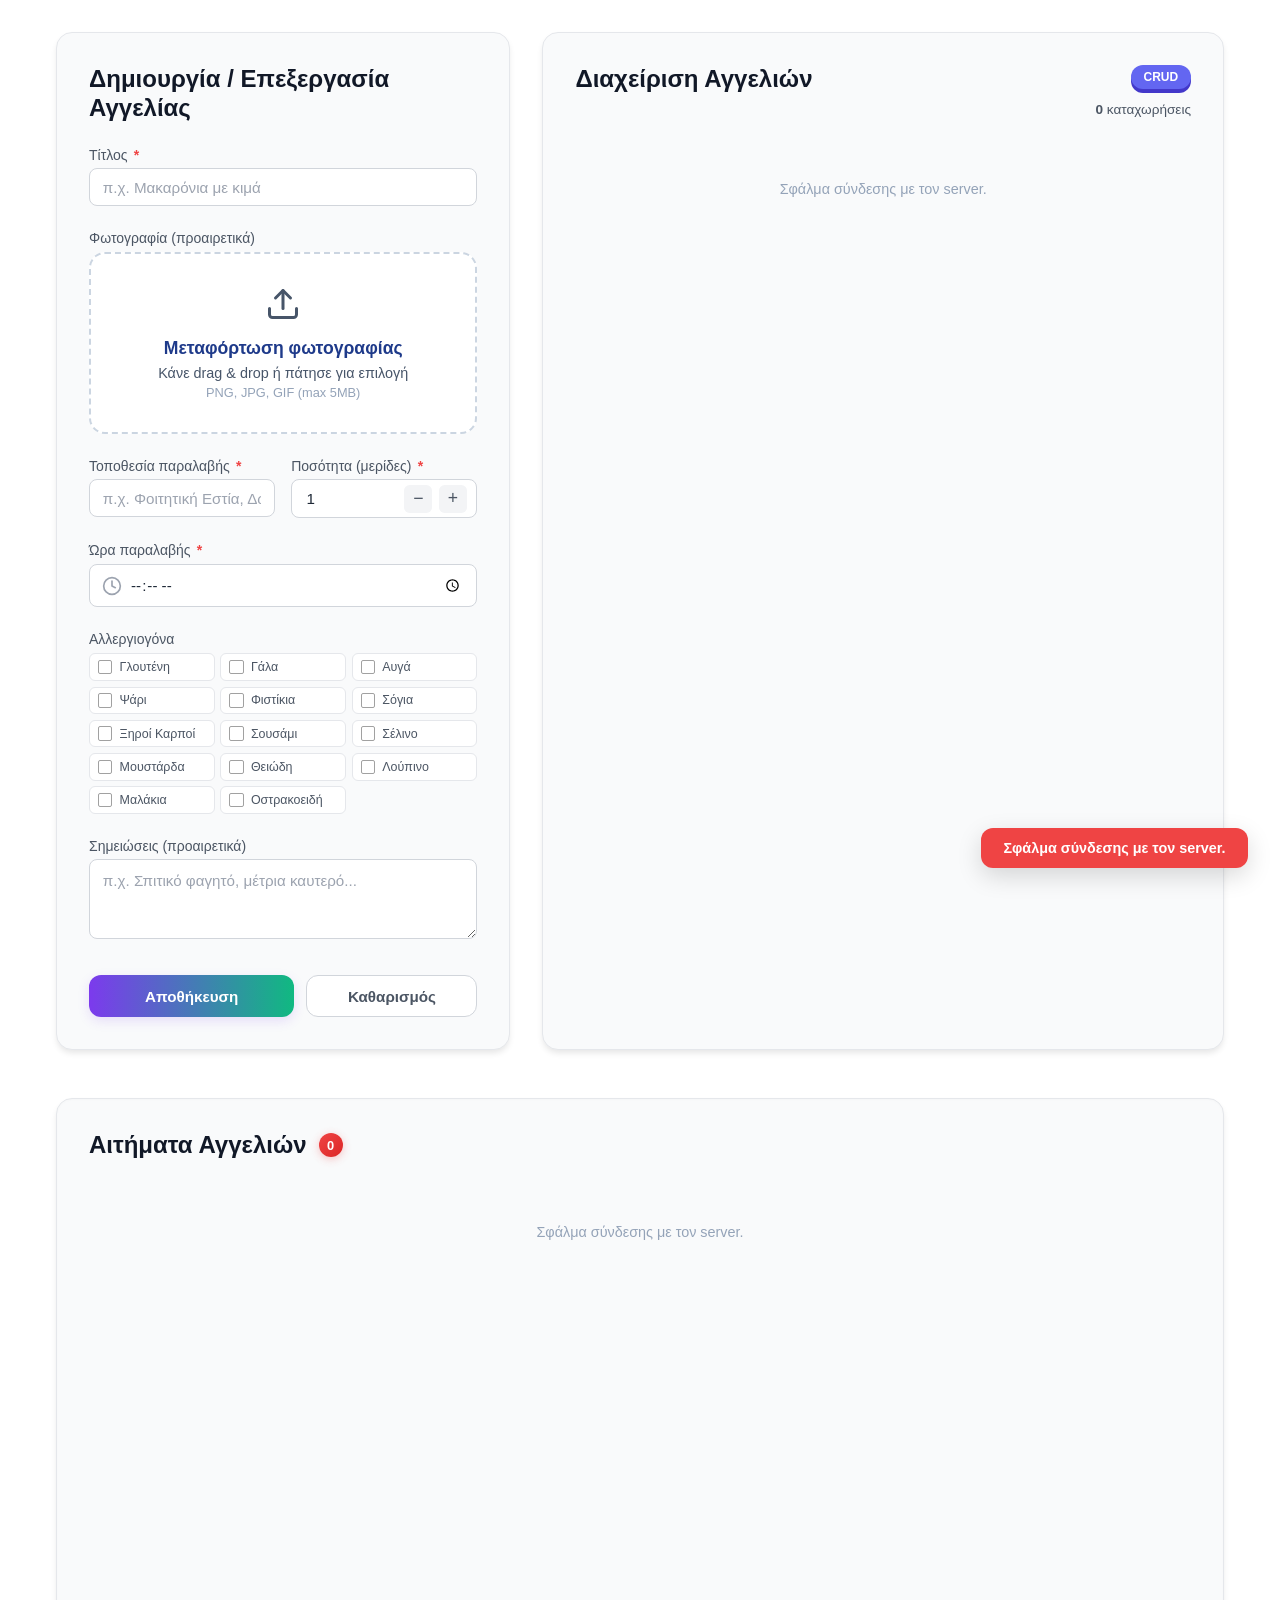
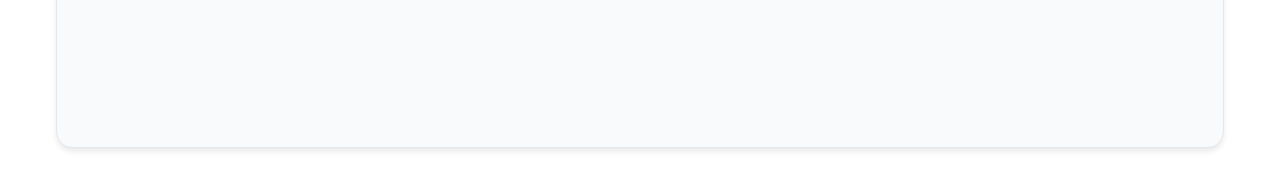
<file: s.html>
<!DOCTYPE html>
<html lang="el">
<head>
    <meta charset="UTF-8">
    <meta name="viewport" content="width=device-width, initial-scale=1.0">
    <title>UniBite – Πίνακας Μάγειρα</title>
    <link rel="stylesheet" href="s.css">
</head>
<body>

    <div class="main-container">

        <div class="panel form-panel">
            <div class="panel-header">
                <h2 class="panel-title" id="panelTitle">Δημιουργία / Επεξεργασία<br>Αγγελίας</h2>
            </div>

            <form id="listingForm" novalidate>
                <div class="form-group">
                    <label class="label" for="titleInput">Τίτλος <span class="required-star">*</span></label>
                    <input type="text" id="titleInput" name="title" class="input" placeholder="π.χ. Μακαρόνια με κιμά" maxlength="150" required>
                </div>

                <div class="form-group">
                    <label class="label" id="uploadLabel">Φωτογραφία (προαιρετικά)</label>
                    <div class="upload-box" id="uploadBox" role="button" tabindex="0" aria-labelledby="uploadLabel">
                        <svg class="upload-icon" viewBox="0 0 24 24" fill="none" stroke="currentColor" stroke-width="2" stroke-linecap="round" stroke-linejoin="round">
                            <path d="M21 15v4a2 2 0 0 1-2 2H5a2 2 0 0 1-2-2v-4" />
                            <polyline points="17 8 12 3 7 8" />
                            <line x1="12" y1="3" x2="12" y2="15" />
                        </svg>
                        <div class="upload-title">Μεταφόρτωση φωτογραφίας</div>
                        <div class="upload-text">Κάνε drag &amp; drop ή πάτησε για επιλογή</div>
                        <div class="upload-hint">PNG, JPG, GIF (max 5MB)</div>
                    </div>
                </div>

                <div class="row-2">
                    <div class="form-group">
                        <label class="label" for="locationInput">Τοποθεσία παραλαβής <span class="required-star">*</span></label>
                        <input type="text" id="locationInput" name="pickup_location" class="input" placeholder="π.χ. Φοιτητική Εστία, Δωμάτιο 12" maxlength="255" required>
                    </div>

                    <div class="form-group">
                        <label class="label" id="portionsLabel">Ποσότητα (μερίδες) <span class="required-star">*</span></label>
                        <div class="counter-container" role="group" aria-labelledby="portionsLabel">
                            <span class="counter-value" id="counterValue" aria-live="polite">1</span>
                            <div class="counter-btn-group">
                                <button type="button" class="counter-btn" id="counterMinus" aria-label="Μείωση μερίδων">−</button>
                                <button type="button" class="counter-btn" id="counterPlus" aria-label="Αύξηση μερίδων">+</button>
                            </div>
                        </div>
                    </div>
                </div>

                <div class="form-group">
                    <label class="label" for="timeInput">Ώρα παραλαβής <span class="required-star">*</span></label>
                    <div class="time-container">
                        <svg class="time-icon" viewBox="0 0 24 24" fill="none" stroke="currentColor" stroke-width="2" stroke-linecap="round" stroke-linejoin="round">
                            <circle cx="12" cy="12" r="10"></circle>
                            <polyline points="12 6 12 12 16 14"></polyline>
                        </svg>
                        <input type="time" id="timeInput" name="pickup_time" class="input input-with-icon" required>
                    </div>
                </div>

                <div class="form-group">
                    <label class="label" id="allergensLabel">Αλλεργιογόνα</label>
                    <div class="allergens-grid" role="group" aria-labelledby="allergensLabel">
                        <label class="allergen-item"><input type="checkbox" name="allergens" value="gluten"> Γλουτένη</label>
                        <label class="allergen-item"><input type="checkbox" name="allergens" value="milk"> Γάλα</label>
                        <label class="allergen-item"><input type="checkbox" name="allergens" value="eggs"> Αυγά</label>
                        <label class="allergen-item"><input type="checkbox" name="allergens" value="fish"> Ψάρι</label>
                        <label class="allergen-item"><input type="checkbox" name="allergens" value="peanuts"> Φιστίκια</label>
                        <label class="allergen-item"><input type="checkbox" name="allergens" value="soybeans"> Σόγια</label>
                        <label class="allergen-item"><input type="checkbox" name="allergens" value="tree-nuts"> Ξηροί Καρποί</label>
                        <label class="allergen-item"><input type="checkbox" name="allergens" value="sesame"> Σουσάμι</label>
                        <label class="allergen-item"><input type="checkbox" name="allergens" value="celery"> Σέλινο</label>
                        <label class="allergen-item"><input type="checkbox" name="allergens" value="mustard"> Μουστάρδα</label>
                        <label class="allergen-item"><input type="checkbox" name="allergens" value="sulfites"> Θειώδη</label>
                        <label class="allergen-item"><input type="checkbox" name="allergens" value="lupin"> Λούπινο</label>
                        <label class="allergen-item"><input type="checkbox" name="allergens" value="molluscs"> Μαλάκια</label>
                        <label class="allergen-item"><input type="checkbox" name="allergens" value="crustaceans"> Οστρακοειδή</label>
                    </div>
                </div>

                <div class="form-group">
                    <label class="label" for="notesInput">Σημειώσεις (προαιρετικά)</label>
                    <textarea id="notesInput" name="description" class="input" maxlength="1000" placeholder="π.χ. Σπιτικό φαγητό, μέτρια καυτερό..."></textarea>
                </div>

                <div class="action-buttons">
                    <button type="submit" class="btn btn-save" id="saveBtn">Αποθήκευση</button>
                    <button type="button" class="btn btn-clear" id="clearBtn">Καθαρισμός</button>
                </div>
            </form>
        </div>

        <div class="panel listing-panel" id="listingPanel">
            <div class="listing-header-row">
                <h2 class="panel-title">Διαχείριση Αγγελιών</h2>
                <div class="header-right">
                    <span class="crud-badge">CRUD</span>
                    <div class="counter-text" id="listingCounterText"><strong>0</strong> καταχωρήσεις</div>
                </div>
            </div>

            <div class="panel-loading" id="listingsLoading">
                <div class="spinner" aria-hidden="true"></div>
                <span>Φόρτωση αγγελιών…</span>
            </div>
        </div>

        <div class="panel requests-panel" id="requestsPanel">
            <div class="requests-header">
                <h2 class="panel-title">Αιτήματα Αγγελιών</h2>
                <div class="requests-badge" id="requestsBadge">0</div>
            </div>

            <div class="requests-list" id="requestsList">
                <div class="panel-loading">
                    <div class="spinner" aria-hidden="true"></div>
                    <span>Φόρτωση αιτημάτων…</span>
                </div>
            </div>

            <a href="#" class="view-all-link" id="viewAllLink" style="display:none">Δες όλα τα αιτήματα →</a>
        </div>

    </div>

<script src="s.js"></script>
</body>
</html>
</file>
<file: s.css>
/* Reset and General Setup */
* {
    margin: 0;
    padding: 0;
    box-sizing: border-box;
}

body {
    font-family: -apple-system, BlinkMacSystemFont, "Segoe UI", Roboto, Helvetica, Arial, sans-serif, "Apple Color Emoji", "Segoe UI Emoji", "Segoe UI Symbol";
    background-color: #ffffff;
    color: #111827;
}

/* Main Layout */
.main-container {
    max-width: 1200px;
    margin: 2rem auto;
    display: grid;
    grid-template-columns: 1fr 1.5fr;
    gap: 2rem;
    padding: 0 1rem;
}

/* Panels */
.panel {
    background-color: #f9fafb;
    border: 1px solid #e5e7eb;
    border-radius: 1rem;
    padding: 2rem;
    box-shadow: 0 4px 6px -1px rgba(0, 0, 0, 0.1);
    min-height: 650px;
}

.panel-header {
    display: flex;
    justify-content: space-between;
    align-items: start;
    margin-bottom: 1.5rem;
}

.panel-title {
    font-size: 1.5rem;
    font-weight: 700;
    color: #111827;
    line-height: 1.2;
}

/* Form Elements */
.form-group {
    margin-bottom: 1.5rem;
}

.label {
    display: block;
    font-size: 0.875rem;
    color: #4b5563;
    margin-bottom: 0.35rem;
    font-weight: 500;
}

.input {
    width: 100%;
    border: 1px solid #d1d5db;
    border-radius: 0.5rem;
    background-color: #ffffff;
    padding: 0.6rem 0.8rem;
    color: #1f2937;
    font-size: 0.95rem;
    font-family: inherit;
}

.input:focus {
    outline: none;
    border-color: #7c3aed;
    box-shadow: 0 0 0 3px rgba(124, 58, 237, 0.1);
}

.input::placeholder {
    color: #9ca3af;
}

textarea.input {
    resize: vertical;
    min-height: 80px;
    line-height: 1.4;
}

.row-2 {
    display: grid;
    grid-template-columns: 1fr 1fr;
    gap: 1rem;
}

/* Upload Component */
.upload-box {
    border: 2px dashed #cbd5e1;
    background-color: #ffffff;
    border-radius: 1rem;
    padding: 2rem;
    text-align: center;
    cursor: pointer;
    transition: all 0.2s ease;
}

.upload-box:hover {
    border-color: #7c3aed;
    background-color: #f5f3ff;
}

.upload-icon {
    width: 36px;
    height: 36px;
    color: #475569;
    margin-bottom: 0.75rem;
    transition: color 0.2s ease;
}

.upload-box:hover .upload-icon {
    color: #7c3aed;
}

.upload-title {
    font-size: 1.1rem;
    font-weight: 700;
    color: #1e3a8a;
    margin-bottom: 0.35rem;
    transition: color 0.2s ease;
}

.upload-box:hover .upload-title {
    color: #6d28d9;
}

.upload-text {
    font-size: 0.9rem;
    color: #475569;
    margin-bottom: 0.25rem;
}

.upload-hint {
    font-size: 0.8rem;
    color: #94a3b8;
}

/* Custom Quantity Counter & Required Star */
.required-star {
    color: #ef4444;
    margin-left: 0.15rem;
    font-weight: bold;
}

.counter-container {
    display: flex;
    justify-content: space-between;
    align-items: center;
    width: 100%;
    border: 1px solid #d1d5db;
    border-radius: 0.5rem;
    background-color: #ffffff;
    padding: 0.4rem 0.6rem;
    height: 2.45rem;
}

.counter-value {
    font-size: 0.95rem;
    color: #1f2937;
    padding-left: 0.3rem;
    font-weight: 500;
    user-select: none;
}

.counter-btn-group {
    display: flex;
    gap: 0.4rem;
    flex-shrink: 0;
}

.counter-btn {
    width: 1.75rem;
    height: 1.75rem;
    background-color: #f3f4f6;
    border: none;
    border-radius: 0.35rem;
    color: #4b5563;
    font-size: 1.1rem;
    font-weight: 500;
    cursor: pointer;
    display: flex;
    align-items: center;
    justify-content: center;
    transition: background-color 0.15s;
    flex-shrink: 0;
}

.counter-btn:hover {
    background-color: #e5e7eb;
    color: #111827;
}

/* Time Picker Component */
.time-container {
    display: flex;
    align-items: center;
    position: relative;
    width: 100%;
}

.time-icon {
    position: absolute;
    left: 0.8rem;
    width: 1.25rem;
    height: 1.25rem;
    color: #9ca3af;
    pointer-events: none;
}

.input-with-icon {
    padding-left: 2.5rem;
}

/* Allergens & Checkboxes */
.allergens-grid {
    display: grid;
    grid-template-columns: repeat(3, 1fr);
    gap: 0.35rem;
    margin-top: 0.4rem;
}

.allergen-item {
    display: flex;
    align-items: center;
    gap: 0.45rem;
    padding: 0.35rem 0.5rem;
    border: 1px solid #e5e7eb;
    border-radius: 0.375rem;
    background-color: #ffffff;
    font-size: 0.78rem;
    color: #4b5563;
    cursor: pointer;
    transition: all 0.15s ease;
    user-select: none;
}

.allergen-item:hover {
    border-color: #cbd5e1;
    background-color: #f9fafb;
}

.allergen-item input[type="checkbox"] {
    appearance: none;
    -webkit-appearance: none;
    width: 0.9rem;
    height: 0.9rem;
    border: 1px solid #a1a1a1;
    border-radius: 2px;
    background-color: #ffffff;
    display: inline-flex;
    align-items: center;
    justify-content: center;
    cursor: pointer;
    transition: all 0.1s ease;
    position: relative;
    flex-shrink: 0;
}

.allergen-item input[type="checkbox"]:checked {
    background-color: #0078d4;
    border-color: #0078d4;
}

.allergen-item input[type="checkbox"]::after {
    content: '';
    position: absolute;
    width: 0.2rem;
    height: 0.4rem;
    border: solid white;
    border-width: 0 2px 2px 0;
    transform: rotate(45deg);
    opacity: 0;
    top: 1px;
    left: 4px;
    transition: opacity 0.1s ease;
}

.allergen-item input[type="checkbox"]:checked::after {
    opacity: 1;
}

.allergen-item:has(input:checked) {
    border-color: #cbd5e1;
    color: #111827;
    font-weight: 500;
}

/* Buttons */
.action-buttons {
    display: flex;
    gap: 0.75rem;
    margin-top: 2rem;
}

.btn {
    display: inline-flex;
    align-items: center;
    justify-content: center;
    padding: 0.7rem 1.5rem;
    font-size: 0.95rem;
    font-weight: 600;
    border-radius: 0.75rem;
    cursor: pointer;
    transition: all 0.2s ease;
    border: none;
    font-family: inherit;
}

.btn-save {
    background: linear-gradient(90deg, #7c3aed 0%, #10b981 100%);
    color: #ffffff;
    flex: 1.3;
    box-shadow: 0 4px 12px rgba(124, 58, 237, 0.15);
}

.btn-save:hover {
    opacity: 0.95;
    transform: translateY(-1px);
    box-shadow: 0 6px 16px rgba(124, 58, 237, 0.25);
}

.btn-save:active {
    transform: translateY(0);
}

.btn-clear {
    background-color: #ffffff;
    border: 1px solid #d1d5db;
    color: #4b5563;
    flex: 1;
}

.btn-clear:hover {
    background-color: #f3f4f6;
    border-color: #cbd5e1;
    color: #111827;
}

.btn-clear:active {
    background-color: #e5e7eb;
}


/* Listing Side */
.listing-header-row {
    display: flex;
    justify-content: space-between;
    align-items: flex-start;
    flex-wrap: wrap;
    gap: 10px;
    margin-bottom: 1.5rem;
}

.header-right {
    display: flex;
    flex-direction: column;
    align-items: flex-end;
    gap: 0.5rem;
}

.crud-badge {
    background-color: #6366f1;
    color: white;
    font-size: 0.75rem;
    padding: 0.3rem 0.8rem;
    border-radius: 800px;
    font-weight: 800;
    text-transform: uppercase;
    box-shadow: 0 4px 0 #4338ca;
    transition: all 0.1s ease;
    cursor: pointer;
}

.crud-badge:active {
    box-shadow: 0 0 0 #4338ca;
    transform: translateY(4px);
}

.counter-text {
    font-size: 0.85rem;
    color: #4b5563;
    width: 100%;
    margin-top: 5px;
    text-align: right;
    white-space: nowrap;
}

.listing-card {
    position: relative;
    display: flex;
    gap: 16px;
    background-color: #ffffff;
    border: 1px solid #e2e8f0;
    border-radius: 12px;
    padding: 16px;
    width: 100%;
    margin-bottom: 16px;
    padding-bottom: 24px;
    align-items: flex-start;
    transition: all 0.2s ease;
}

.thumbnail-container {
    display: flex;
    flex-direction: column;
    align-items: center;
    width: 96px;
    flex-shrink: 0;
}

.listing-card:hover {
    border-color: #cbd5e1;
    box-shadow: 0 4px 12px -1px rgba(0, 0, 0, 0.05);
}

.listing-card:has(.status-inactive):hover {
    background-color: #fffdf9;
    border-color: #ffe8ca;
    box-shadow: 0 4px 12px rgba(234, 88, 12, 0.08);
    transform: translateY(-2px);
    transition: all 0.3s ease;
}

.listing-thumbnail {
    width: 110px;
    height: 110px;
    border-radius: 8px;
    margin-bottom: 6px;
    background-color: #f1f5f9;
    display: flex;
    align-items: center;
    justify-content: center;
    color: #94a3b8;
    flex-shrink: 0;
    overflow: hidden;
    border: 1px solid #e2e8f0;
}

.listing-thumbnail img {
    width: 100%;
    height: 100%;
    object-fit: cover;
}

.listing-main {
    flex-grow: 1;
    min-width: 0;
    display: flex;
    flex-direction: column;
    gap: 0.25rem;
}

.listing-title-row {
    display: flex;
    justify-content: space-between;
    align-items: flex-start;
    gap: 16px;
    margin-bottom: 8px;
}

.listing-card-title {
    font-size: 1.1rem;
    font-weight: 600;
    color: #1e293b;
    margin: 0;
    line-height: 1.4;
    flex-grow: 1;
}

.status-badge {
    flex-shrink: 0;
    font-size: 0.8rem;
    font-weight: 600;
    padding: 4px 12px;
    border-radius: 12px;
}

.status-active {
    background-color: #dcfce7;
    color: #166534;
}

.status-completed {
    background-color: #f1f5f9;
    color: #475569;
}

.status-inactive {
    background-color: #fff7ed;
    color: #ea580c;
}

.listing-meta {
    display: flex;
    gap: 8px 12px;
    flex-wrap: wrap;
    font-size: 0.8rem;
    color: #64748b;
    margin: 0.2rem 0;
}

.meta-item {
    display: flex;
    align-items: center;
    gap: 6px;
    font-size: 0.85rem;
    color: #4b5563;
    white-space: nowrap;
}

.qty-row {
    flex-basis: 100%; 
    margin-top: 2px;
}

.meta-icon {
    width: 16px;
    height: 16px;
    stroke-width: 2;
    flex-shrink: 0;
}

.meta-qty {
    font-weight: 600;
    color: #1f2937;
}

.listing-tags {
    display: flex;
    gap: 6px;
    flex-wrap: wrap;
    margin-top: 0.5rem;
}

.tag-badge {
    font-size: 0.75rem;
    padding: 0.2rem 0.6rem;
    border-radius: 999px;
    background-color: #f3f4f6;
    color: #4b5563;
    border: 1px solid #e5e7eb;
}

.tag-more {
    background-color: #e5e7eb;
    font-weight: bold;
}

.listing-actions {
    display: flex;
    gap: 0.35rem;
}

.opt-btn {
    width: 32px;
    height: 32px;
    border-radius: 6px;
    border: 1px solid #e2e8f0;
    background-color: #ffffff;
    display: flex;
    align-items: center;
    justify-content: center;
    cursor: pointer;
    color: #64748b;
    transition: all 0.15s;
}

.opt-edit:hover {
    background-color: #eff6ff;
    color: #2563eb;
    border-color: #bfdbfe;
}

.opt-delete:hover {
    background-color: #fef2f2;
    color: #dc2626;
    border-color: #fecaca;
}

.opt-view-bottom {
    position: absolute;
    bottom: 16px;
    right: 16px;
}

.opt-btn svg {
    width: 16px;
    height: 16px;
    stroke-width: 2;
}

/* ── Loading / empty states for panels ─────────────────────── */
.panel-loading,
.panel-empty {
    color: #94a3b8;
    text-align: center;
    padding: 2.5rem 1rem;
    font-size: 0.9rem;
}

.panel-loading {
    display: flex;
    flex-direction: column;
    align-items: center;
    gap: 0.75rem;
}

.spinner {
    width: 28px;
    height: 28px;
    border: 3px solid #e5e7eb;
    border-top-color: #7c3aed;
    border-radius: 50%;
    animation: ub-spin 0.7s linear infinite;
}

@keyframes ub-spin {
    to { transform: rotate(360deg); }
}

/* ── Disabled save button state ────────────────────────────── */
.btn-save:disabled,
.btn-save[disabled] {
    opacity: 0.7;
    cursor: not-allowed;
    transform: none !important;
}

.expiry-badge {
    font-size: 0.85rem;
    color: #059669;
    margin-top: 0.5rem;
    font-weight: 600;
    display: flex;
    align-items: center;
    gap: 5px;
    
}

.expiry-icon {
    width: 14px;
    height: 14px;
    stroke: currentColor; 
    stroke-width: 2.5;
}

.expiry-badge.expired {
    color: #dc2626;
}

.portions-info {
    font-size: 0.85rem;
    color: #059669;
    margin: 0.5rem 0;
    font-weight: 500;
}

/* ========== ΑΙΤΗΜΑΤΑ ΑΓΓΕΛΙΩΝ ========== */

.requests-panel {
    background-color: #f9fafb;
    border: 1px solid #e5e7eb;
    border-radius: 1rem;
    padding: 2rem;
    box-shadow: inset 0 1px 3px rgba(0,0,0,0.02), 0 4px 6px -1px rgba(0,0,0,0.1);
    grid-column: 1 / -1;
    margin-top: 1rem;
}

.requests-header {
    display: flex;
    align-items: center;
    gap: 0.75rem;
    margin-bottom: 1.5rem;
}

.requests-badge {
    background: linear-gradient(135deg, #ef4444, #dc2626);
    color: #ffffff;
    font-size: 0.8rem;
    font-weight: 700;
    min-width: 24px;
    height: 24px;
    padding: 0 6px;
    border-radius: 12px;
    display: flex;
    align-items: center;
    justify-content: center;
    box-shadow: 0 2px 8px rgba(239,68,68,0.3);
    animation: pulse-badge 2s infinite;
}

@keyframes pulse-badge {
    0% { box-shadow: 0 0 0 0 rgba(239,68,68,0.5); }
    70% { box-shadow: 0 0 0 6px rgba(239,68,68,0); }
    100% { box-shadow: 0 0 0 0 rgba(239,68,68,0); }
}

.requests-list {
    display: flex;
    flex-direction: column;
    gap: 1rem;
}

.request-card {
    display: grid;
    grid-template-columns: 1.2fr 2fr 1.2fr;
    align-items: center;
    gap: 1.5rem;
    background: #ffffff;
    border: 1px solid #e2e8f0;
    border-radius: 12px;
    padding: 1.25rem;
    position: relative;
    overflow: hidden;
    box-shadow: 0 1px 3px rgba(0,0,0,0.02);
    transition: all 0.25s ease;
}

.request-card::before {
    content: '';
    position: absolute;
    left: 0;
    top: 0;
    bottom: 0;
    width: 4px;
    background: linear-gradient(to bottom, #7c3aed, #10b981);
    border-radius: 0 8px 8px 0;
    opacity: 0;
    transition: opacity 0.3s ease;
}

.request-card:hover {
    border-color: #cbd5e1;
    box-shadow: 0 8px 20px -10px rgba(0,0,0,0.1);
    transform: translateY(-2px);
}

.request-card:hover::before {
    opacity: 1;
}

.request-profile {
    display: flex;
    align-items: center;
    gap: 0.75rem;
}

.user-avatar {
    width: 44px;
    height: 44px;
    border-radius: 50%;
    background: linear-gradient(145deg, #7c3aed, #6366f1);
    color: white;
    display: flex;
    align-items: center;
    justify-content: center;
    font-size: 0.9rem;
    font-weight: 700;
    border: none;
    box-shadow: 0 4px 10px rgba(99,102,241,0.25);
    letter-spacing: 0.5px;
    transition: transform 0.2s;
}

.request-card:hover .user-avatar {
    transform: scale(1.05);
}

.user-meta {
    display: flex;
    flex-direction: column;
    gap: 0.15rem;
}

.user-name {
    font-size: 0.95rem;
    font-weight: 600;
    color: #1f2937;
    line-height: 1.3;
}

.request-time {
    font-size: 0.8rem;
    color: #64748b;
    display: flex;
    align-items: center;
    gap: 4px;
}

.request-time svg {
    width: 14px;
    height: 14px;
    stroke: currentColor;
    stroke-width: 2;
    color: #9ca3af;
}

.request-target {
    display: flex;
    flex-direction: column;
    gap: 0.25rem;
}

.request-details {
    display: grid;
    grid-template-columns: 1.5fr 1fr;
    gap: 1.5rem;
    align-items: center;
}

.request-qty {
    display: flex;
    flex-direction: column;
    gap: 0.25rem;
    align-items: center;
    text-align: center;
}

.details-label {
    font-size: 0.75rem;
    text-transform: uppercase;
    letter-spacing: 0.05em;
    color: #94a3b8;
    font-weight: 600;
}

.details-value {
    font-size: 0.95rem;
    font-weight: 600;
    color: #1e293b;
    line-height: 1.4;
}

.portions-badge {
    font-size: 0.85rem;
    font-weight: 600;
    color: #4c1d95;
    background: linear-gradient(135deg, #f5f3ff, #ede9fe);
    padding: 0.2rem 0.75rem;
    border-radius: 20px;
    border: 1px solid #c4b5fd;
    box-shadow: 0 2px 6px rgba(124,58,237,0.1);
    width: fit-content;
}

.request-actions {
    display: flex;
    gap: 0.5rem;
    justify-content: flex-end;
}

.btn-req {
    display: inline-flex;
    align-items: center;
    justify-content: center;
    gap: 6px;
    padding: 0.6rem 1.2rem;
    font-size: 0.85rem;
    font-weight: 600;
    border-radius: 10px;
    cursor: pointer;
    transition: all 0.2s ease;
    border: 1px solid transparent;
    font-family: inherit;
    box-shadow: 0 2px 6px rgba(0,0,0,0.03);
    letter-spacing: 0.3px;
}

.btn-req svg {
    width: 14px;
    height: 14px;
    stroke: currentColor;
    transition: transform 0.15s;
}

.btn-req:hover svg {
    transform: scale(1.1);
}

.btn-req.btn-accept {
    background: linear-gradient(135deg, #dcfce7, #bbf7d0);
    border-color: #86efac;
    color: #15803d;
    box-shadow: 0 4px 8px rgba(22,163,74,0.1);
}

.btn-req.btn-accept:hover {
    background: linear-gradient(135deg, #bbf7d0, #86efac);
    color: #14532d;
    box-shadow: 0 6px 12px rgba(22,163,74,0.2);
    transform: translateY(-1px);
}

.btn-req.btn-reject {
    background: linear-gradient(135deg, #fef2f2, #fee2e2);
    border-color: #fecaca;
    color: #b91c1c;
    box-shadow: 0 4px 8px rgba(185,28,28,0.1);
}

.btn-req.btn-reject:hover {
    background: linear-gradient(135deg, #fee2e2, #fecaca);
    color: #7f1d1d;
    box-shadow: 0 6px 12px rgba(185,28,28,0.2);
    transform: translateY(-1px);
}

.view-all-link {
    display: inline-block;
    text-align: center;
    margin-top: 1.5rem;
    color: #7c3aed;
    font-weight: 600;
    text-decoration: none;
    font-size: 0.9rem;
    padding: 0.5rem 1rem;
    border-radius: 8px;
    transition: all 0.2s;
    background: #f5f3ff;
    width: fit-content;
    margin-left: auto;
    margin-right: auto;
    box-shadow: 0 1px 3px rgba(0,0,0,0.02);
}

.view-all-link:hover {
    background: #ede9fe;
    color: #6d28d9;
    text-decoration: none;
    box-shadow: 0 4px 10px rgba(124,58,237,0.15);
}

.btn-req.btn-received {
    background: linear-gradient(135deg, #d1fae5, #a7f3d0);
    border-color: #6ee7b7;
    color: #065f46;
    box-shadow: 0 4px 8px rgba(5,150,105,0.12);
}
.btn-req.btn-received:hover {
    background: linear-gradient(135deg, #a7f3d0, #6ee7b7);
    color: #064e3b;
    box-shadow: 0 6px 12px rgba(5,150,105,0.22);
    transform: translateY(-1px);
}
 
/* "Δεν εμφανίστηκε" – amber/warning variant */
.btn-req.btn-absent {
    background: linear-gradient(135deg, #fef3c7, #fde68a);
    border-color: #fcd34d;
    color: #92400e;
    box-shadow: 0 4px 8px rgba(146,64,14,0.1);
}
.btn-req.btn-absent:hover {
    background: linear-gradient(135deg, #fde68a, #fbbf24);
    color: #78350f;
    box-shadow: 0 6px 12px rgba(146,64,14,0.2);
    transform: translateY(-1px);
}
 
/* ── Upload drag-over state ────────────────────────────────── */
.upload-box.dragover {
    border-color: #7c3aed;
    background-color: #f5f3ff;
}
 
/* ── Request card – approved ring to signal action needed ──── */
.request-card[data-status="approved"] {
    border-color: #a5b4fc;
    background: linear-gradient(135deg, #fafafe, #f5f3ff);
}
.request-card[data-status="approved"]::before {
    opacity: 1;
    background: linear-gradient(to bottom, #6366f1, #7c3aed);
}

/* Responsive Layouts */
@media (max-width: 1024px) {
    .request-card {
        grid-template-columns: 1fr;
        gap: 1.25rem;
        align-items: flex-start;
    }
    .request-details {
        gap: 2rem;
    }
    .request-actions {
        justify-content: flex-start;
        width: 100%;
    }
    .btn-req {
        flex: 1;
    }
}

@media (max-width: 768px) {
    .main-container {
        grid-template-columns: 1fr;
        margin: 1rem auto;
        gap: 1.5rem;
    }

    .panel {
        min-height: auto;
        padding: 1.5rem;
    }

    .allergens-grid {
        grid-template-columns: repeat(2, 1fr);
    }
}

@media (max-width: 480px) {
    .allergens-grid {
        grid-template-columns: 1fr;
    }

    .action-buttons {
        flex-direction: column;
    }

    .btn {
        width: 100%;
    }
}

/* ════════════════════════════════════════════════════════════
   MODAL (Προβολή Αγγελίας)
════════════════════════════════════════════════════════════ */
.ub-modal-overlay {
    position: fixed;
    inset: 0;
    background: rgba(15, 23, 42, 0.5);
    z-index: 1000;
    display: flex;
    align-items: center;
    justify-content: center;
    padding: 1rem;
}

.ub-modal-box {
    background: #ffffff;
    border-radius: 16px;
    padding: 2rem;
    max-width: 480px;
    width: 100%;
    max-height: 85vh;
    overflow-y: auto;
    box-shadow: 0 20px 60px rgba(0, 0, 0, 0.25);
}

.ub-modal-title {
    margin-bottom: 1rem;
    font-size: 1.2rem;
    color: #1e293b;
    font-weight: 700;
}

.ub-modal-img {
    width: 100%;
    border-radius: 8px;
    margin-bottom: 1rem;
    max-height: 220px;
    object-fit: cover;
    display: block;
}

.ub-modal-img-placeholder {
    height: 160px;
    background: #f3f4f6;
    display: flex;
    align-items: center;
    justify-content: center;
    font-size: 3rem;
}

.ub-modal-row {
    margin: 10px 0;
    font-size: 0.95rem;
    color: #374151;
    line-height: 1.5;
}

.ub-modal-tags {
    display: flex;
    flex-wrap: wrap;
    gap: 5px;
    margin-top: 5px;
}

.ub-modal-tag {
    background: #f3f4f6;
    padding: 4px 10px;
    border-radius: 12px;
    font-size: 0.85rem;
    color: #4b5563;
    border: 1px solid #e5e7eb;
}

.ub-modal-close-btn {
    margin-top: 1.2rem;
    padding: 0.65rem 1.2rem;
    background: linear-gradient(90deg, #7c3aed, #10b981);
    color: #ffffff;
    border: none;
    border-radius: 8px;
    cursor: pointer;
    font-weight: 600;
    width: 100%;
    font-size: 0.95rem;
    font-family: inherit;
    transition: opacity 0.2s ease;
}

.ub-modal-close-btn:hover {
    opacity: 0.9;
}

/* ════════════════════════════════════════════════════════════
   ΤΕΛΙΚΕΣ ΚΑΤΑΣΤΑΣΕΙΣ ΑΙΤΗΜΑΤΩΝ
════════════════════════════════════════════════════════════ */
.ub-final-status {
    font-size: 0.85rem;
    font-weight: 600;
    padding: 0.4rem 1rem;
    border-radius: 10px;
    white-space: nowrap;
}

.ub-status-received { background: #dcfce7; color: #15803d; }
.ub-status-rejected { background: #fee2e2; color: #b91c1c; }
.ub-status-absent   { background: #fef3c7; color: #92400e; }
.ub-status-default  { background: #f1f5f9; color: #64748b; }

/* ════════════════════════════════════════════════════════════
   TOAST NOTIFICATIONS
════════════════════════════════════════════════════════════ */
.unibite-toast {
    position: fixed;
    bottom: 2rem;
    right: 2rem;
    padding: 0.75rem 1.4rem;
    border-radius: 12px;
    font-weight: 600;
    font-size: 0.9rem;
    z-index: 9999;
    box-shadow: 0 8px 24px rgba(0, 0, 0, 0.15);
    color: #ffffff;
    opacity: 0;
    transform: translateY(8px);
    transition: opacity 0.25s ease, transform 0.25s ease;
    max-width: calc(100vw - 4rem);
}

.unibite-toast.show {
    opacity: 1;
    transform: translateY(0);
}

.unibite-toast-success { background: #10b981; }
.unibite-toast-error   { background: #ef4444; }

@media (max-width: 480px) {
    .unibite-toast {
        left: 1rem;
        right: 1rem;
        bottom: 1rem;
        text-align: center;
    }
}
</file>
